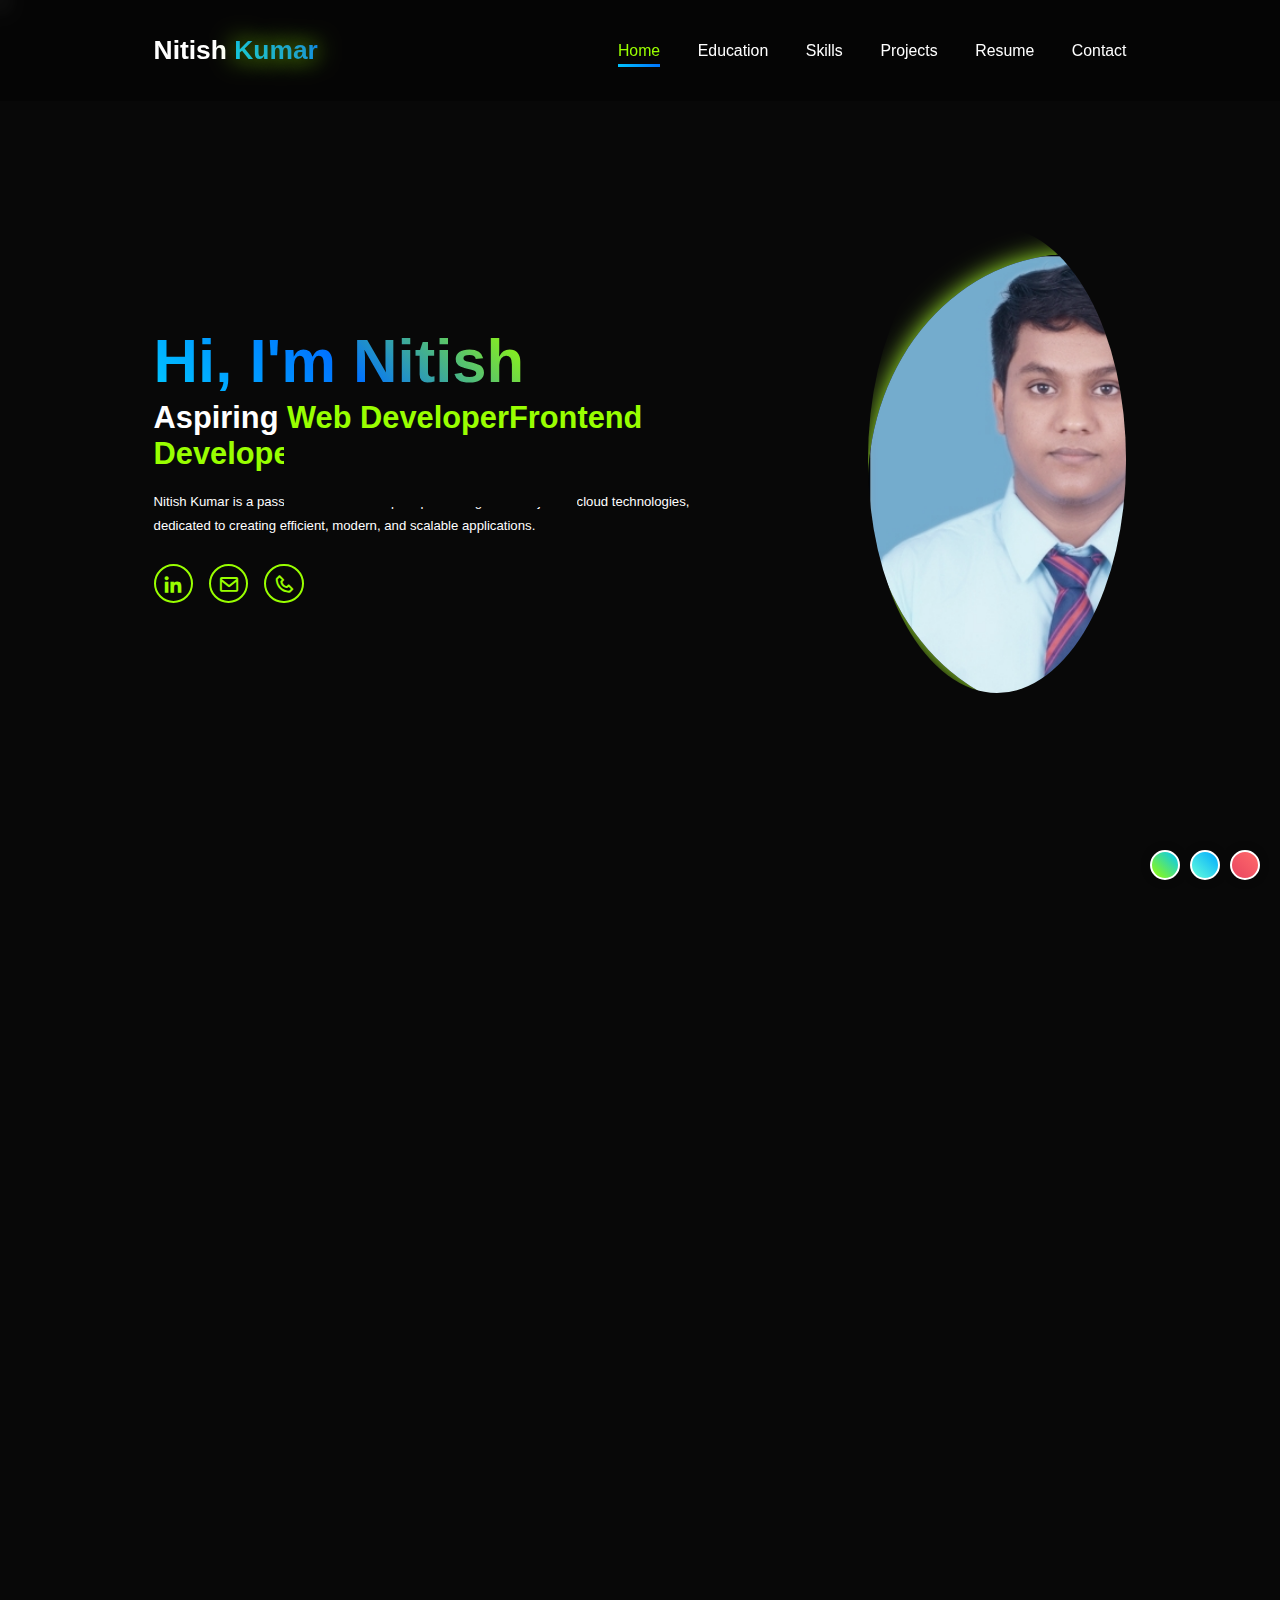
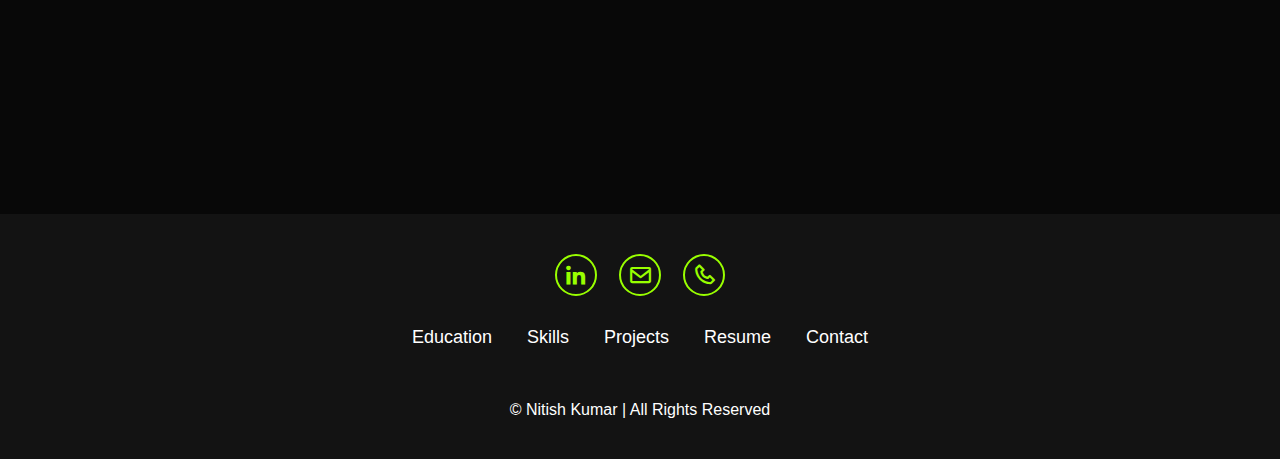
<file: index.html>
<!DOCTYPE html>
<html lang="en">
<head>
    <meta charset="UTF-8">
    <meta name="viewport" content="width=device-width, initial-scale=1.0">
    <title>Nitish Kumar</title>
    <!-- Meta Description for SEO -->
    <meta name="description" content=<meta name="description" content="Nitish Kumar is a passionate web developer specializing in React.js and cloud technologies, dedicated to creating efficient, modern, and scalable applications.">
>
    <!-- Meta Keywords for SEO -->
    <meta name="keywords" content="Nitish Kumar, Frontend Developer, Cloud Engineer, React.js, Django, AWS, Portfolio, Web Developer, MCA Student">
    <link rel="stylesheet" href="css/style.css">
    <link href='https://unpkg.com/boxicons@2.1.4/css/boxicons.min.css' rel='stylesheet'>
    <script src="https://cdn.emailjs.com/dist/email.min.js"></script>
    <link href="img/logo1.png" rel="shortcut icon" type="image/x-icon">
    <script>
        (function() {
            emailjs.init("WuyEaJqBQH8E3WC-R");
        })();
    </script>
</head>
<body>

    <div class="color-scheme-switcher">
    <div class="color-option default" title="Default Scheme"></div>
    <div class="color-option teal" title="Teal Scheme"></div>
    <div class="color-option red" title="Red Scheme"></div>
</div>


    <header class="header">
        <a href="#home" class="logo">Nitish
            <span>Kumar</span>
        </a>
        <i class='bx bx-menu' id="menu-icon"></i>
        <nav class="navbar" id="navbar">
            <a href="index.html#home" class="active">Home</a>
            <a href="index.html#education">Education</a>
            <a href="index.html#services">Skills</a>
            <a href="index.html#projects">Projects</a>
            <a href="resume.html">Resume</a>
            <a href="index.html#contact">Contact</a>
        </nav>
    </header>

    <section class="home" id="home">
        <div class="home-content">
            <h1>Hi, I'm <span>Nitish</span></h1>
            <h3 class="text-animation">Aspiring <span>Frontend Developer & Cloud Engineer</span></h3>
            <p>Nitish Kumar is a passionate web developer specializing in React.js and cloud technologies, dedicated to creating efficient, modern, and scalable applications.</p>
            <div class="social-icon">
                <a href="http://www.linkedin.com/in/nitish-kumar23" target="_blank"><i class='bx bxl-linkedin' ></i></a>
                <a href="mailto:helloworldbadal@gmail.com.com"><i class='bx bx-envelope' ></i></a>
                <a href="tel:7858992775"><i class='bx bx-phone'></i></a>
            </div>
        </div>
        <div class="home-img">
            <img src="img/nitish1.jpg" alt="Nitish Kumar">
        </div>
    </section>

    <section class="education" id="education">
        <h2 class="heading">Education</h2>
        <div class="timeline-items">
            <div class="timeline-item">
                <div class="timeline-dot"></div>
                <div class="timeline-date">2025</div>
                <div class="timeline-content">
                    <h3>Master of Computer Applications</h3>
                    <p>Uttaranchal University, Premnagar, Dehradun</p>
                    <p>7.45 Cgpa</p>
                </div>
            </div>
            <div class="timeline-item">
                <div class="timeline-dot"></div>
                <div class="timeline-date">2023</div>
                <div class="timeline-content">
                    <h3>Bachelor of Computer Applications</h3>
                    <p>Patliputra University, Patna</p>
                    <p>Percentage: 69%</p>
                </div>
            </div>
            <div class="timeline-item">
                <div class="timeline-dot"></div>
                <div class="timeline-date">2020</div>
                <div class="timeline-content">
                    <h3>Intermediate</h3>
                    <p>SGDM College, Patna (BSEB)</p>
                    <p>Percentage: 63.8%</p>
                </div>
            </div>
            <div class="timeline-item">
                <div class="timeline-dot"></div>
                <div class="timeline-date">2018</div>
                <div class="timeline-content">
                    <h3>Matriculation</h3>
                    <p>Shivam Vidya Mandir (CBSE), Patna</p>
                    <p>Percentage: 81%</p>
                </div>
            </div>
        </div>
    </section>

    <section class="services" id="services">
        <h2 class="heading">Technical Skills</h2>
        <div class="services-container">
            <div class="service-box">
                <div class="service-info">
                    <h4>Frontend Development</h4>
                    <p>React.js, JavaScript, CSS, Bootstrap</p>
                </div>
            </div>
            <div class="service-box">
                <div class="service-info">
                    <h4>Backend Development</h4>
                    <p>Python Django, Django REST Framework</p>
                </div>
            </div>
            <div class="service-box">
                <div class="service-info">
                    <h4>Database</h4>
                    <p>MySQL, SQLite</p>
                </div>
            </div>
            <div class="service-box">
                <div class="service-info">
                    <h4>Cloud</h4>
                    <p>AWS Basics (S3, EC2, IAM, Cloud Concepts)</p>
                </div>
            </div>
        </div>
    </section>

    <section class="projects" id="projects">
        <div class="projects-box">
            <h2 class="heading">Projects</h2>
            <div class="wrapper">
                <div class="project-item">
                    <h2>File Distribution Portal</h2>
                    <p>Developed a web-based file distribution portal using HTML, CSS, JavaScript, and PHP backend. Implemented real-time database functionality for efficient document management.</p>
                </div>
                <div class="project-item">
                    <h2>Glam Tech – Salon Onboarding Platform</h2>
                    <p>Built a full-stack salon onboarding platform with separate signup flows for clients, stylists, and salon owners. Integrated React.js frontend with Django REST APIs and JWT authentication.</p>
                </div>
            </div>
        </div>
    </section>

    <section class="contact" id="contact">
        <h2 class="heading">Contact<span>Me</span></h2>
        <form id="contact-form" action="">
            <div class="input-group">
                <div class="input-box">                
                    <input name="from_name" type="text" placeholder="Full Name">
                    <input name="email" type="email" placeholder="Email">                
                </div>
                <div class="input-box">
                    <input name="user_number" type="tel" placeholder="Phone Number" pattern="[0-9]{10,15}" title="Please enter a 10-digit phone number" required />
                    <input name="user_subject" type="text" placeholder="Subject">                
                </div>
            </div>
            <div class="input-group-2">
                <textarea name="message" cols="30" rows="10" placeholder="Your Message"></textarea>
                <input type="submit" value="Send Message" class="btn">
            </div>
        </form>
    </section>

    <footer class="footer">
        <div class="social">
            <a href="http://www.linkedin.com/in/nitish-kumar23" target="_blank"><i class='bx bxl-linkedin' ></i></a>
            <a href="mailto:nitishsharma1266@gmail.com"><i class='bx bx-envelope' ></i></a>
            <a href="tel:7858992775"><i class='bx bx-phone'></i></a>
        </div>
        <ul class="list">
            <li><a href="index.html#education">Education</a></li>
            <li><a href="index.html#services">Skills</a></li>
            <li><a href="index.html#projects">Projects</a></li>
            <li><a href="resume.html">Resume</a></li>
            <li><a href="index.html#contact">Contact</a></li>
        </ul>
        <p class="copyright">
            © Nitish Kumar | All Rights Reserved
        </p>
    </footer>

    <script src="js/script.js"></script>
    <script>
    document.getElementById('contact-form').addEventListener('submit', function(event) {
        event.preventDefault();
        const serviceID = 'service_i8a1mmu';
        const templateID = 'template_if077ln';
        emailjs.sendForm(serviceID, templateID, this)
            .then(() => {
                alert('Thank you for your message!');
            }, (err) => {
                alert(JSON.stringify(err));
            });
    });
    </script>
</body>
</html>
</file>
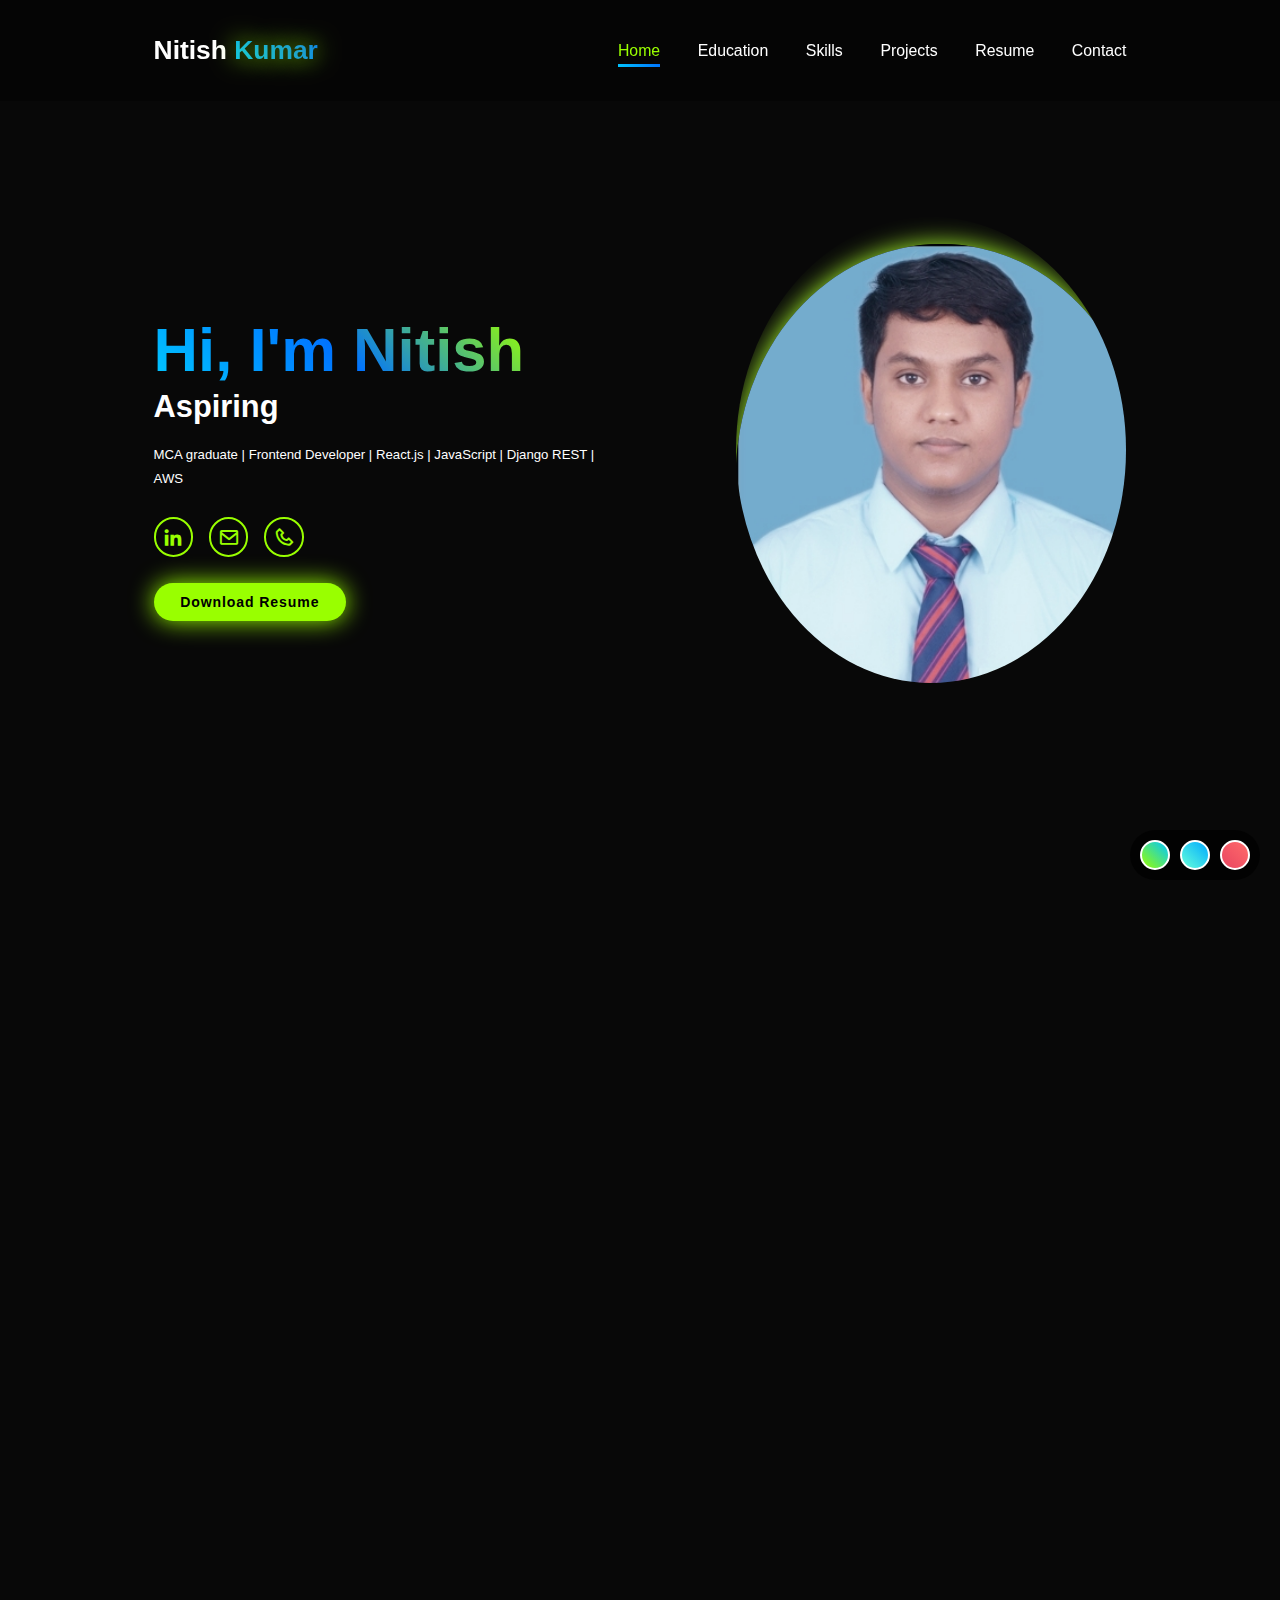
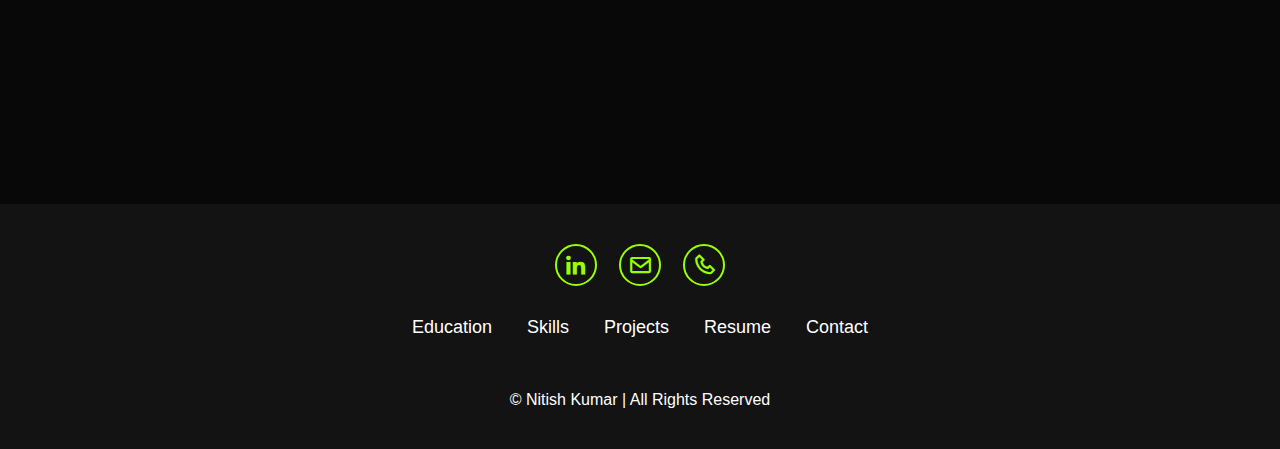
<file: resume.html>
<!DOCTYPE html>
<html lang="en">
<head>
    <meta charset="UTF-8">
    <meta name="viewport" content="width=device-width, initial-scale=1.0">
    <title>Nitish Kumar</title>
    <!-- Meta Description for SEO -->
    <meta name="description" content="Nitish Kumar is a passionate web developer specializing in React.js and cloud technologies, dedicated to creating efficient, modern, and scalable applications.">
    <!-- Meta Keywords for SEO -->
    <meta name="keywords" content="Nitish Kumar, Frontend Developer, Cloud Engineer, React.js, Django, AWS, Portfolio, Web Developer, MCA Student">
    <link rel="stylesheet" href="css/style.css">
    <link href='https://unpkg.com/boxicons@2.1.4/css/boxicons.min.css' rel='stylesheet'>
    <script src="https://cdn.emailjs.com/dist/email.min.js"></script>
    <link href="img/logo1.png" rel="shortcut icon" type="image/x-icon">
    <style>
        /* Color Scheme Switcher */
        .color-scheme-switcher {
            position: fixed;
            bottom: 20px;
            right: 20px;
            z-index: 1000;
            display: flex;
            gap: 10px;
            background: rgba(0, 0, 0, 0.7);
            padding: 10px;
            border-radius: 50px;
            backdrop-filter: blur(10px);
        }

        .color-option {
            width: 30px;
            height: 30px;
            border-radius: 50%;
            cursor: pointer;
            border: 2px solid white;
            box-shadow: 0 0 10px rgba(0,0,0,0.3);
            transition: transform 0.3s ease;
        }

        .color-option:hover {
            transform: scale(1.2);
        }

        .color-option.default {
            background: linear-gradient(45deg, #99ff00, #00c6ff);
        }

        .color-option.teal {
            background: linear-gradient(45deg, #64ffda, #00aaff);
        }

        .color-option.red {
            background: linear-gradient(45deg, #e94560, #ff6b6b);
        }
        
        /* Additional animations */
        @keyframes float {
            0% {
                transform: translateY(0px);
            }
            50% {
                transform: translateY(-10px);
            }
            100% {
                transform: translateY(0px);
            }
        }
        
        .home-img img {
            animation: float 5s ease-in-out infinite;
        }
    </style>
    <script>
        (function() {
            emailjs.init("WuyEaJqBQH8E3WC-R");
        })();
    </script>
</head>
<body>

    <div class="color-scheme-switcher">
        <div class="color-option default" title="Default Scheme"></div>
        <div class="color-option teal" title="Teal Scheme"></div>
        <div class="color-option red" title="Red Scheme"></div>
    </div>

    <header class="header">
        <a href="#home" class="logo">Nitish
            <span>Kumar</span>
        </a>
        <i class='bx bx-menu' id="menu-icon"></i>
        <nav class="navbar" id="navbar">
            <a href="#home" class="active">Home</a>
            <a href="#education">Education</a>
            <a href="#services">Skills</a>
            <a href="#projects">Projects</a>
            <a href="pdf/NITISH_SHARMA RESUME.pdf" target="_blank">Resume</a>
            <a href="#contact">Contact</a>
        </nav>
    </header>

    <section class="home" id="home">
        <div class="home-content">
            <h1>Hi, I'm <span>Nitish</span></h1>
            <h3 class="text-animation">
  Aspiring <span></span>
</h3>

            <p> MCA graduate | Frontend Developer | React.js | JavaScript | Django REST | AWS </p>
            <div class="social-icon">
                <a href="http://www.linkedin.com/in/nitish-kumar23" target="_blank"><i class='bx bxl-linkedin' ></i></a>
                <a href="mailto:nitishsharma1266@gmail.com"><i class='bx bx-envelope' ></i></a>
                <a href="tel:7858992775"><i class='bx bx-phone'></i></a>
            </div>
            <a href="pdf/NITISH_SHARMA RESUME.pdf" target="_blank" class="btn">Download Resume</a>
        </div>
        <div class="home-img">
            <img src="img/nitish1.jpg" alt="Nitish Kumar">
        </div>
    </section>

    <section class="education" id="education">
        <h2 class="heading">Education</h2>
        <div class="timeline-items">
            <div class="timeline-item">
                <div class="timeline-dot"></div>
                <div class="timeline-date">2025</div>
                <div class="timeline-content">
                    <h3>Master of Computer Applications</h3>
                    <p>Uttaranchal University, Premnagar, Dehradun</p>
                    <p>Expected Graduation: March 2025</p>
                </div>
            </div>
            <div class="timeline-item">
                <div class="timeline-dot"></div>
                <div class="timeline-date">2023</div>
                <div class="timeline-content">
                    <h3>Bachelor of Computer Applications</h3>
                    <p>Patliputra University, Patna</p>
                    <p>Percentage: 69%</p>
                </div>
            </div>
            <div class="timeline-item">
                <div class="timeline-dot"></div>
                <div class="timeline-date">2020</div>
                <div class="timeline-content">
                    <h3>Intermediate</h3>
                    <p>SGDM College, Patna (BSEB)</p>
                    <p>Percentage: 63.8%</p>
                </div>
            </div>
            <div class="timeline-item">
                <div class="timeline-dot"></div>
                <div class="timeline-date">2018</div>
                <div class="timeline-content">
                    <h3>Matriculation</h3>
                    <p>Shivam Vidya Mandir (CBSE), Patna</p>
                    <p>Percentage: 81%</p>
                </div>
            </div>
        </div>
    </section>

    <section class="services" id="services">
        <h2 class="heading">Technical Skills</h2>
        <div class="services-container">
            <div class="service-box">
                <div class="service-info">
                    <h4>Frontend Development</h4>
                    <p>React.js, JavaScript, CSS, Bootstrap</p>
                </div>
            </div>
            <div class="service-box">
                <div class="service-info">
                    <h4>Backend Development</h4>
                    <p>Python Django, Django REST Framework</p>
                </div>
            </div>
            <div class="service-box">
                <div class="service-info">
                    <h4>Database</h4>
                    <p>MySQL, SQLite</p>
                </div>
            </div>
            <div class="service-box">
                <div class="service-info">
                    <h4>Cloud</h4>
                    <p>AWS Basics (S3, EC2, IAM, Cloud Concepts)</p>
                </div>
            </div>
        </div>
    </section>

    <section class="projects" id="projects">
        <div class="projects-box">
            <h2 class="heading">Projects</h2>
            <div class="wrapper">
                <div class="project-item">
                    <h2>File Distribution Portal</h2>
                    <p>Developed a web-based file distribution portal using HTML, CSS, JavaScript, and PHP backend. Implemented real-time database functionality for efficient document management.</p>
                </div>
                <div class="project-item">
                    <h2>Glam Tech – Salon Onboarding Platform</h2>
                    <p>Built a full-stack salon onboarding platform with separate signup flows for clients, stylists, and salon owners. Integrated React.js frontend with Django REST APIs and JWT authentication.</p>
                </div>
            </div>
        </div>
    </section>

    <section class="contact" id="contact">
        <h2 class="heading">Contact<span>Me</span></h2>
        <form id="contact-form" action="">
            <div class="input-group">
                <div class="input-box">                
                    <input name="from_name" type="text" placeholder="Full Name">
                    <input name="email" type="email" placeholder="Email">                
                </div>
                <div class="input-box">
                    <input name="user_number" type="tel" placeholder="Phone Number" pattern="[0-9]{10,15}" title="Please enter a 10-digit phone number" required />
                    <input name="user_subject" type="text" placeholder="Subject">                
                </div>
            </div>
            <div class="input-group-2">
                <textarea name="message" cols="30" rows="10" placeholder="Your Message"></textarea>
                <input type="submit" value="Send Message" class="btn">
            </div>
        </form>
    </section>

    <footer class="footer">
        <div class="social">
            <a href="http://www.linkedin.com/in/nitish-kumar23" target="_blank"><i class='bx bxl-linkedin' ></i></a>
            <a href="mailto:helloworldbadal@gmail.com"><i class='bx bx-envelope' ></i></a>
            <a href="tel:7858992775"><i class='bx bx-phone'></i></a>
        </div>
        <ul class="list">
            <li><a href="#education">Education</a></li>
            <li><a href="#services">Skills</a></li>
            <li><a href="#projects">Projects</a></li>
            <li><a href="pdf/NITISH_SHARMA RESUME.pdf" target="_blank">Resume</a></li>
            <li><a href="#contact">Contact</a></li>
        </ul>
        <p class="copyright">
            © Nitish Kumar | All Rights Reserved
        </p>
    </footer>

    <script src="js/script.js"></script>
    <script>
    document.getElementById('contact-form').addEventListener('submit', function(event) {
        event.preventDefault();
        const serviceID = 'service_i8a1mmu';
        const templateID = 'template_if077ln';
        emailjs.sendForm(serviceID, templateID, this)
            .then(() => {
                alert('Thank you for your message!');
                document.getElementById('contact-form').reset();
            }, (err) => {
                alert('Oops! Something went wrong. Please try again later.');
                console.error(err);
            });
    });
    
    // Color scheme switching functionality
    document.addEventListener('DOMContentLoaded', function() {
        const colorOptions = document.querySelectorAll('.color-option');
        
        colorOptions.forEach(option => {
            option.addEventListener('click', function() {
                const scheme = this.classList[1];
                changeColorScheme(scheme);
            });
        });
        
        // Initialize animations
        initAnimations();
    });

    function changeColorScheme(scheme) {
        const root = document.documentElement;
        
        switch(scheme) {
            case 'teal':
                root.style.setProperty('--bg-color', '#0a192f');
                root.style.setProperty('--second-bg-color', '#112240');
                root.style.setProperty('--text-color', '#e6f1ff');
                root.style.setProperty('--main-color', '#64ffda');
                root.style.setProperty('--accent-color', '#8892b0');
                root.style.setProperty('--gradient-start', '#64ffda');
                root.style.setProperty('--gradient-end', '#00aaff');
                root.style.setProperty('--card-bg', 'rgba(100, 255, 218, 0.05)');
                break;
            case 'red':
                root.style.setProperty('--bg-color', '#1a1a2e');
                root.style.setProperty('--second-bg-color', '#16213e');
                root.style.setProperty('--text-color', '#ffffff');
                root.style.setProperty('--main-color', '#e94560');
                root.style.setProperty('--accent-color', '#0f3460');
                root.style.setProperty('--gradient-start', '#e94560');
                root.style.setProperty('--gradient-end', '#ff6b6b');
                root.style.setProperty('--card-bg', 'rgba(233, 69, 96, 0.05)');
                break;
            default:
                root.style.setProperty('--bg-color', '#080808');
                root.style.setProperty('--second-bg-color', '#131313');
                root.style.setProperty('--text-color', 'white');
                root.style.setProperty('--main-color', 'rgb(153, 255, 0)');
                root.style.setProperty('--accent-color', '#ff6b6b');
                root.style.setProperty('--gradient-start', '#00c6ff');
                root.style.setProperty('--gradient-end', '#0072ff');
                root.style.setProperty('--card-bg', 'rgba(255, 255, 255, 0.05)');
        }
    }
    
    function initAnimations() {
        // Add scroll animations
        const observerOptions = {
            root: null,
            rootMargin: '0px',
            threshold: 0.1
        };
        
        const observer = new IntersectionObserver((entries) => {
            entries.forEach(entry => {
                if (entry.isIntersecting) {
                    entry.target.classList.add('show');
                }
            });
        }, observerOptions);
        
        // Observe all sections
        document.querySelectorAll('section').forEach(section => {
            observer.observe(section);
        });
        
        // Observe timeline items
        document.querySelectorAll('.timeline-item').forEach(item => {
            observer.observe(item);
        });
        
        // Observe project items
        document.querySelectorAll('.project-item').forEach(item => {
            observer.observe(item);
        });
    }
    </script>
</body>
</html>
</file>
<file: css/style.css>
*{
    margin: 0;
    padding: 0;
    box-sizing: border-box;
    text-decoration: none;
    border:none;
    scroll-behavior: smooth;
    font-family: "poppins",sans-serif;
}
:root{
    --bg-color:#080808;
    --second-bg-color:#131313;
    --text-color:white;
    --main-color:rgb(153, 255, 0);
    --accent-color: #ff6b6b;
    --gradient-start: #00c6ff;
    --gradient-end: #0072ff;
    --card-bg: rgba(255, 255, 255, 0.05);
    --transition-slow: 0.5s ease;
    --transition-fast: 0.3s ease;
}

/* Alternative color schemes - uncomment to use */
/*
:root {
    --bg-color: #0a192f;
    --second-bg-color: #112240;
    --text-color: #e6f1ff;
    --main-color: #64ffda;
    --accent-color: #8892b0;
    --gradient-start: #64ffda;
    --gradient-end: #00aaff;
    --card-bg: rgba(100, 255, 218, 0.05);
}
*/

/*
:root {
    --bg-color: #1a1a2e;
    --second-bg-color: #16213e;
    --text-color: #ffffff;
    --main-color: #e94560;
    --accent-color: #0f3460;
    --gradient-start: #e94560;
    --gradient-end: #ff6b6b;
    --card-bg: rgba(233, 69, 96, 0.05);
}
*/

html{
    font-size: 60%;
    overflow-x: hidden;
}
body{
    background: var(--bg-color);
    color: var(--text-color);
    transition: background-color 0.5s ease;
}
.header{
    position: fixed;
    top: 0;
    left: 0;
    width: 100%;
    padding: 4rem 12% 4rem;
    background: rgba(0,0,0,0.3);
    backdrop-filter: blur(10px);
    display: flex;
    justify-content: space-between;
    align-items: center;
    z-index: 1000;
    transition: var(--transition-slow);
}
.header.scrolled {
    padding: 2rem 12%;
    background: rgba(0,0,0,0.8);
    box-shadow: 0 5px 20px rgba(0,0,0,0.2);
}
.logo{
    font-size: 3rem;
    color:var(--text-color);
    font-weight: 800;
    cursor: pointer;
    transition: var(--transition-fast);
    position: relative;
}
.logo:hover{
    transform:scale(1.1);    
}
.logo span{
    text-shadow: 0 0 25px var(--main-color);
    background: linear-gradient(45deg, var(--gradient-start), var(--gradient-end));
    -webkit-background-clip: text;
    background-clip: text;
    -webkit-text-fill-color: transparent;
    position: relative;
}
.logo::after {
    content: '';
    position: absolute;
    bottom: -5px;
    left: 0;
    width: 0;
    height: 2px;
    background: linear-gradient(45deg, var(--gradient-start), var(--gradient-end));
    transition: width var(--transition-fast);
}
.logo:hover::after {
    width: 100%;
}
.navbar a{
    font-size: 1.8rem;
    color:var(--text-color);
    margin-left:4rem;
    font-weight: 500;
    transition: var(--transition-fast);
    border-bottom: 3px solid transparent;
    position: relative;
    padding: 5px 0;
}
.navbar a::before {
    content: '';
    position: absolute;
    bottom: -3px;
    left: 0;
    width: 0;
    height: 3px;
    background: linear-gradient(45deg, var(--gradient-start), var(--gradient-end));
    transition: width var(--transition-fast);
}
.navbar a:hover::before,
.navbar a.active::before{
    width: 100%;
}
.navbar a:hover,
.navbar a.active{
    color:var(--main-color);
}

#menu-icon{
    font-size:3.6rem;
    color:var(--main-color);
    display: none;
    transition: var(--transition-fast);
}
#menu-icon:hover {
    transform: rotate(90deg);
}
section{
    min-height: 100vh;
    padding:10rem 12% 10rem;    
    opacity: 0;
    transform: translateY(50px);
    transition: opacity 0.8s ease, transform 0.8s ease;
}
section.show {
    opacity: 1;
    transform: translateY(0);
}
.home{
    display: flex;
    align-items: center;
    justify-content: center;
    gap: 15rem;
    opacity: 1 !important;
    transform: none !important;
}
.home-content{
    display:flex ;
    flex-direction: column;
    align-items: baseline;
    text-align: left;
    justify-content: center;
    margin-top: 3rem;    
}
span{
    color:var(--main-color);
}
.logo span{
    color: var(--main-color);    
}
.home-content h3{
    margin-bottom: 2rem;
    margin-top: 1rem;
    font-size: 3.5rem;
}
.home-content h1{
    font-size: 7rem;
    font-weight: 700;
    margin-top: 1.5rem;
    line-height: 1;
    background: linear-gradient(45deg, var(--gradient-start), var(--gradient-end), var(--main-color));
    -webkit-background-clip: text;
    background-clip: text;
    -webkit-text-fill-color: transparent;
    animation: gradientShift 5s ease infinite;
}
@keyframes gradientShift {
    0% { background-position: 0% 50%; }
    50% { background-position: 100% 50%; }
    100% { background-position: 0% 50%; }
}
.home-img{
    border-radius: 50%;
    position: relative;
    overflow: hidden;
}
.home-img img{
    position: relative;
    top: 3rem;
    width: 32vw;
    border-radius: 50%;
    box-shadow: 0 0 25px var(--main-color);
    cursor: pointer;
    transition: var(--transition-slow);
    filter: grayscale(20%);
}
.home-img img:hover{
    box-shadow: 0 0 25px var(--main-color),
                0 0 50px var(--main-color),
                0 0 100px var(--main-color);
    filter: grayscale(0%);
    transform: scale(1.05);
}
.home-content p{
    font-size: 1.5rem;
    font-weight: 500;
    line-height: 1.8;
    max-width: 1000px;
}
.social-icon a{
    display: inline-flex;
    justify-content: center;
    align-items: center;
    width: 4.5rem;
    height: 4.5rem;
    background: transparent;
    border: 2px solid var(--main-color);
    font-size: 2.5rem;
    border-radius: 50%;
    color: var(--main-color);
    margin: 3rem 1.5rem 3rem 0;
    transition: var(--transition-fast);
    position: relative;
    overflow: hidden;
}
.social-icon a::before {
    content: '';
    position: absolute;
    top: 0;
    left: -100%;
    width: 100%;
    height: 100%;
    background: linear-gradient(45deg, transparent, rgba(255,255,255,0.2), transparent);
    transition: var(--transition-slow);
}
.social-icon a:hover::before {
    left: 100%;
}
.social-icon a:hover{
    color:var(--text-color);
    transform: scale(1.3) translateY(-5px);
    box-shadow: 0 0 25px var(--main-color);
    background-color: var(--main-color);
}
.btn{
    display: inline-block;
    padding: 1rem 2.8rem;
    background: var(--main-color);
    box-shadow: 0 0 25px var(--main-color);
    border-radius: 4rem;
    font-size: 1.6rem;
    color: black;
    border:2px solid transparent;
    letter-spacing: 0.1rem;
    font-weight: 600;
    transition: var(--transition-fast);
    cursor: pointer;
    position: relative;
    overflow: hidden;
    z-index: 1;
}
.btn::before {
    content: '';
    position: absolute;
    top: 0;
    left: 0;
    width: 0%;
    height: 100%;
    background: linear-gradient(45deg, var(--gradient-start), var(--gradient-end));
    transition: var(--transition-fast);
    z-index: -1;
}
.btn:hover::before {
    width: 100%;
}
.btn:hover{
    transform: scale(1.05);
    box-shadow: 0 0 50px var(--main-color);    
}
.btn-group{
    display: flex;
    align-items: center;
    gap: 1.5rem;    
}
.btn-group a:nth-of-type(2){
    background-color: black;
    color:var(--main-color);
    border:2px solid var(--main-color);
    box-shadow: 0 0 25px transparent;
}
.btn-group a:nth-of-type(2):hover{
    box-shadow: 0 0 25px var(--main-color);
    background-color: var(--main-color);
    color:black;
}
.text-animation{
    font-size: 34px;
    font-weight: 600;
    min-width: 280px;
}
.text-animation span{
    position: relative;
}
.text-animation span::before{
    content: "Web Developer";
    color:var(--main-color);
    animation: words 20s infinite;
}
.text-animation span::after{
    content: "";
    background-color: var(--bg-color);
    position: absolute;
    width: calc(100% + 8px);
    height: 100%;
    border-left: 3px solid var(--bg-color);
    right: -8px;
    animation: cursor 0.6s infinite, typing 20s steps(14) infinite;
}
@keyframes cursor{
    to{
        border-left: 2px solid var(--main-color);
    }
}
@keyframes words{
    0%,20%{
        content:"Frontend Designer";
    }
    21%,
    40%{
        content:"Web Designer";
    }
    41%,
    60%{
        content:"UI / UX Designer";
    }
    61%,
    80%{
        content:"Web Developer";
    }
    81%,
    100%{
        content:"Softwere Developer";
    }
}
@keyframes typing{
    10%,
    15%,
    30%,
    35%,
    50%,
    55%,
    70%,
    75%,
    90%,
    95%{
        width: 0;
    }
    5%,
    20%,
    25%,
    40%,
    45%,
    60%,
    65%,
    80%,
    85%{
        width: calc(100% + 8px);
    }
}
.heading{
    font-size: 5rem;
    text-align: center;
    margin: 5rem 0;
    position: relative;
    display: inline-block;
    left: 50%;
    transform: translateX(-50%);
}
.heading::after {
    content: '';
    position: absolute;
    bottom: -10px;
    left: 0;
    width: 0;
    height: 3px;
    background: linear-gradient(45deg, var(--gradient-start), var(--gradient-end));
    transition: width var(--transition-slow);
}
.heading.show::after {
    width: 100%;
}
.education{
    padding: 100px 15px;
    background: var(--second-bg-color);
}
.education h2{
    margin-bottom:5rem ;
}
.timeline-items{
    max-width: 1200px;
    margin: auto;
    display: flex;
    flex-wrap: wrap;
    position: relative;
}
.timeline-items::before{
    content: "";
    position: absolute;
    width: 5px;
    height: 100%;
    background: linear-gradient(to bottom, var(--gradient-start), var(--gradient-end));
    left: calc(50% - 1px);
}
.timeline-item{
    margin-bottom: 40px;
    width: 100%;
    position: relative;
    opacity: 0;
    transform: translateX(-50px);
    transition: opacity 0.8s ease, transform 0.8s ease;
}
.timeline-item:nth-child(even) {
    transform: translateX(50px);
}
.timeline-item.show {
    opacity: 1;
    transform: translateX(0);
}
.timeline-item:last-child{
    margin-bottom: 0;
}
.timeline-item:nth-child(odd){
    padding-right: calc(50% + 30px);
    text-align: right;
}
.timeline-item:nth-child(even){
    padding-left: calc(50% + 30px);
}
.timeline-dot{
    height: 21px;
    width: 21px;
    background: linear-gradient(45deg, var(--gradient-start), var(--gradient-end));
    box-shadow: 0 0 25px var(--main-color),
                0 0 50px var(--main-color);
    position: absolute;
    left: calc(50% - 8px);
    border-radius: 50%;
    top:10px;
    z-index: 10;
}
.timeline-date{
    font-size: 20px;
    font-weight: 800;
    color: white;
    margin: 6px 0 15px;
}
.timeline-content{
    background-color: var(--card-bg);
    border: 3px solid transparent;
    padding: 30px 50px;
    border-radius: 4rem;
    box-shadow: 0 5px 15px rgba(0,0,0,0.2);
    cursor: pointer;
    transition: var(--transition-fast);
    backdrop-filter: blur(10px);
    background: linear-gradient(to right bottom, rgba(255,255,255,0.05), rgba(255,255,255,0.02));
}
.timeline-content:hover{
    transform: scale(1.05) translateY(-5px);
    box-shadow: 0 10px 30px rgba(0,0,0,0.3);
    border: 3px solid var(--main-color);
}
.timeline-content h3{
    font-size: 20px;
    color: white;
    margin: 0 0 10px;
    font-weight: 500;
}
.timeline-content p{
    color: white;
    font-size: 16px;
    font-weight: 300;
    line-height: 22px;
}

::-webkit-scrollbar{
    width: 15px;    
}
::-webkit-scrollbar-thumb{
    background: linear-gradient(to bottom, var(--gradient-start), var(--gradient-end));
    border-radius: 10px;
}
::-webkit-scrollbar-track{
    background-color: var(--bg-color);
    width: 50px;
}
.services{
    background: var(--bg-color);
    color: black;
}
.services h2{
    margin-bottom: 5rem;
    color: white;
}
.services-container{
    display: grid;
    grid-template-columns: repeat(2,1fr);
    align-items: center;
    gap: 2.5rem;
}
.service-box{
    background: linear-gradient(145deg, var(--card-bg), rgba(255,255,255,0.02));
    height: 350px;
    border-radius: 3rem;
    border: 3px solid transparent;
    cursor: pointer;
    transition: var(--transition-slow);
    overflow: hidden;
    position: relative;
    backdrop-filter: blur(10px);
}
.service-box::before {
    content: '';
    position: absolute;
    top: -50%;
    left: -50%;
    width: 200%;
    height: 200%;
    background: linear-gradient(45deg, transparent, rgba(255,255,255,0.1), transparent);
    transform: rotate(45deg);
    transition: var(--transition-slow);
}
.service-box:hover::before {
    animation: shine 1.5s linear;
}
@keyframes shine {
    0% { transform: translateX(-100%) rotate(45deg); }
    100% { transform: translateX(100%) rotate(45deg); }
}
.service-box:hover{
    background: rgba(255,255,255,0.1);
    color: black;
    border: 3px solid var(--main-color);
    transform: scale(1.03) translateY(-10px);
    box-shadow: 0 15px 30px rgba(0,0,0,0.3);
}
.service-box .service-info{
    display: flex;
    flex-direction: column;
    text-align: left;
    max-height: 200px;
    justify-content: left;
    align-items: baseline;
    padding: 5rem 5rem;
    position: relative;
    z-index: 2;
}
.service-info h4{
    font-size: 3rem;
    font-weight: 800;
    line-height: 2;
    background: linear-gradient(45deg, var(--gradient-start), var(--gradient-end));
    -webkit-background-clip: text;
    background-clip: text;
    -webkit-text-fill-color: transparent;
}
.service-info p{
    font-size: 1.6rem;
    font-weight: 600;
    max-height: 100px;
    line-height:1.7;
    margin: auto;
    color: var(--text-color);
}
.projects{
    background: var(--second-bg-color);
}
.projects-box{
    background-size: cover;
    display: flex;
    align-items: center;
    justify-content: center;
    flex-direction: column;
}
.projects .heading{
    margin-bottom: 5rem;
}
.projects-box img{
    height: 10rem;
    border: 3px solid var(--main-color);
    box-shadow: 0 0 25px var(--main-color);
}
.wrapper{
    display: grid;
    grid-template-columns: repeat(3,1fr);
    gap: 3rem;
}
.project-item{
    min-height: 550px;
    max-width: 450px;
    background: var(--card-bg);
    border: 3px solid transparent;
    border-radius: 2rem;
    margin: 0 2rem;
    padding: 30px 60px;
    cursor: pointer;
    display: flex;
    flex-direction: column;
    align-items: center;
    justify-content: center;
    text-align: center;
    gap: 1.5rem;
    color: white;
    transition: var(--transition-slow);
    backdrop-filter: blur(10px);
    opacity: 0;
    transform: translateY(50px);
}
.project-item.show {
    opacity: 1;
    transform: translateY(0);
}
.project-item:hover{
    border: 3px solid var(--main-color);
    transform: translateY(-10px) scale(1.03);
    box-shadow: 0 15px 30px rgba(0,0,0,0.3);
}
.project-item h2{
    font-size: 2.8rem;
    background: linear-gradient(45deg, var(--gradient-start), var(--gradient-end));
    -webkit-background-clip: text;
    background-clip: text;
    -webkit-text-fill-color: transparent;
}
.project-item p{
    font-size: 1.3rem;
}
#star{
    color: gold;
    font-size: 2rem;
}
.contact{
    background-color: var(--bg-color);
}
.contact h2{
    margin-bottom: 3rem;
    color: white;
}
.contact form{
    display: flex;
    align-items: center;
    justify-content: center;
    gap: 3rem;
    margin: 5rem auto;
    text-align: center;
}
.contact form .input-box{
    display: flex;
    justify-content: center;
    flex-wrap: wrap;
}
.contact form .input-box input,
.contact form textarea{
    width: 100%;
    padding: 2.5rem;
    font-size: 1.8rem;
    color: var(--text-color);
    background: var(--card-bg);
    border-radius: 2rem;
    border: 2px solid transparent;
    margin: 1.5rem 0;
    resize: none;
    transition: var(--transition-fast);
    backdrop-filter: blur(10px);
}
.contact form .input-box input:focus,
.contact form textarea:focus{
    border: 2px solid var(--main-color);
    box-shadow: 0 0 15px var(--main-color);
    outline: none;
}
.contact form .btn{
    margin-top: 2rem;
}
.footer{
    position: relative;
    bottom: 0;
    width: 100%;
    padding: 40px 0;
    background-color: var(--second-bg-color);
}
.footer .social{
    text-align: center;
    padding-bottom: 25px;
    color: var(--main-color);    
}
.footer .social a{
    font-size: 25px;
    color: var(--main-color);
    border: 2px solid var(--main-color);
    width: 42px;
    height: 42px;
    line-height: 42px;
    display: inline-block;
    text-align: center;
    border-radius: 50%;
    margin: 0 10px;
    transition: var(--transition-fast);
    position: relative;
    overflow: hidden;
}
.footer .social a::before {
    content: '';
    position: absolute;
    top: 0;
    left: 0;
    width: 100%;
    height: 100%;
    background: linear-gradient(45deg, var(--gradient-start), var(--gradient-end));
    opacity: 0;
    transition: var(--transition-fast);
    z-index: -1;
}
.footer .social a:hover::before {
    opacity: 1;
}
.footer .social a:hover{
    transform: scale(1.2) translateY(-10px);
    color: black;
    box-shadow: 0 0 25px var(--main-color);
}
.footer ul{
    margin-top: 0;
    padding: 0;
    font-size: 18px;
    line-height: 1.6;
    margin-bottom: 0;
    text-align: center;
}
.footer ul li a{
    color: white;
    border-bottom: 3px solid transparent;
    transition: var(--transition-fast);
    padding: 5px 0;
    position: relative;
}
.footer ul li a::before {
    content: '';
    position: absolute;
    bottom: -3px;
    left: 0;
    width: 0;
    height: 3px;
    background: linear-gradient(45deg, var(--gradient-start), var(--gradient-end));
    transition: width var(--transition-fast);
}
.footer ul li a:hover::before {
    width: 100%;
}
.footer ul li a:hover{
    border-bottom: 3px solid var(--main-color); 
}
.footer ul li{
    display: inline-block;
    padding: 0 15px;
}
.footer .copyright{
    margin-top: 50px;
    text-align: center;
    color: white;
    font-size: 16px;
}
@media(max-width:1285px){
    html{
        font-size: 55%;
    }
    .services-container{
        padding-bottom: 7rem;
        grid-template-columns: repeat(2,1fr);
        margin: 0 5rem;
    }
}
@media(max-width:991px){
    header{
        padding: 2rem 3%;
    }
    section{
        padding: 10rem 3% 2rem;
    }
    .timeline-items::before{
        left: 7px;
    }
    .timeline-item:nth-child(odd){
        padding-right: 0;
        text-align: left;
    }
    .timeline-item:nth-child(odd),.timeline-item:nth-child(even){   
        padding-left: 37px;
    }
    .timeline-dot{
        left: 0;
    }
    .services{
        padding-bottom: 7rem;
    }
    .projects .wrapper{
        grid-template-columns: repeat(1,1fr);
    }
    .contact form{
        flex-direction: column;
    }
    .footer{
        padding: 2rem 3%;
    }
}
@media(max-width:895px){
    #menu-icon{
        display: block;
    }
    .service-box{
        height: 650px;
    }
    .navbar{
        position: absolute;
        top: 100%;
        right: 0;
        width: 50%;
        padding: 1rem 3%;
        background: rgba(0,0,0,0.8);
        backdrop-filter: blur(20px);
        border-bottom-left-radius: 2rem;
        border-left: 2px solid var(--main-color);
        border-bottom: 2px solid var(--main-color);
        display: none;
    }
    .active{
        display: block !important;
    }
    .navbar a{
        display: block;
        font-size: 3rem;
        margin: 3rem 0;
        color: white;
    }
    .home{
        flex-direction: column-reverse;
        margin: 5rem 4rem;
    }
    .home-content h3{
        font-size: 2.6rem;
    }
    .home-content h1{
        font-size: 8rem;
        margin-top: 3rem;
    }
    .home-content p{
        max-width: 600px;
        margin: 0 auto;
    }
    .home-img img{
        width: 56vw;
    }
    .services h2{
        margin-bottom: 3rem;
    }
    .services-container{
        grid-template-columns: repeat(1,1fr);
    }

}
.resumeMain{
    margin-top: 50px;
}
.view-button a{
    display: inline-flex;
    justify-content: center;
    align-items: center;
    background: transparent;
    border: 2px solid var(--main-color);
    font-size: 2rem;    
    color: var(--main-color);
    margin: 3rem 1.5rem 3rem 0;
    transition: var(--transition-fast);
    padding: 5px;
    border-radius: 10px;
}
.view-button a:hover{
    color:var(--text-color);
    transform: scale(1.3) translateY(-5px);
    box-shadow: 0 0 25px var(--main-color);
    background-color: var(--main-color);
}

.pdf {
    width: 100%;
    aspect-ratio: 4 / 3;
}

.pdf,
html,
body {
    height: 100%;
    margin: 0;
    padding: 0;
}
.resumeInfo{
    font-size: 1.5rem;
    font-weight: 500;
    line-height: 1.8;
    max-width: 1000px;
}

/* Scroll animation classes */
.show {
    opacity: 1 !important;
    transform: translateY(0) !important;
}

/* Color scheme switcher */
.color-scheme-switcher {
    position: fixed;
    bottom: 20px;
    right: 20px;
    z-index: 1000;
    display: flex;
    gap: 10px;
}

.color-option {
    width: 30px;
    height: 30px;
    border-radius: 50%;
    cursor: pointer;
    border: 2px solid white;
    box-shadow: 0 0 10px rgba(0,0,0,0.3);
    transition: transform 0.3s ease;
}

.color-option:hover {
    transform: scale(1.2);
}

.color-option.default {
    background: linear-gradient(45deg, #99ff00, #00c6ff);
}

.color-option.teal {
    background: linear-gradient(45deg, #64ffda, #00aaff);
}

.color-option.red {
    background: linear-gradient(45deg, #e94560, #ff6b6b);
}
</file>
